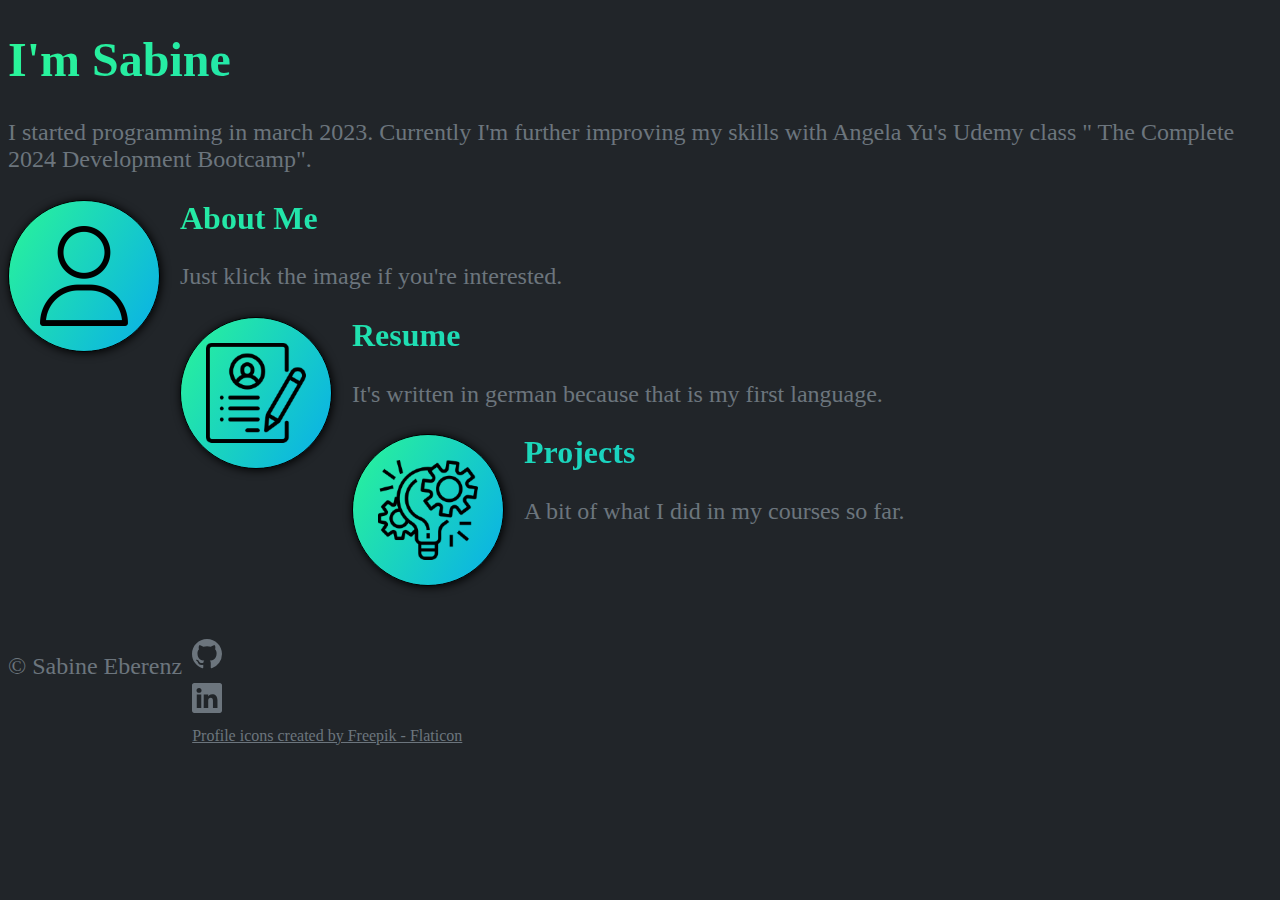
<file: index.html>
<!DOCTYPE html>
<html lang="en" >
<head>
    <meta charset="UTF-8">
    <meta name="viewport" content="width=device-width, initial-scale=1.0">
    <link href="https://cdn.jsdelivr.net/npm/bootstrap@5.3.2/dist/css/bootstrap.min.css" rel="stylesheet" integrity="sha384-T3c6CoIi6uLrA9TneNEoa7RxnatzjcDSCmG1MXxSR1GAsXEV/Dwwykc2MPK8M2HN" crossorigin="anonymous">
    <title>Capstone Project 2</title>
    <link rel="stylesheet" href="./style.css">

</head>
<body>
    <!-- Hero-->
    <div class="bg-dark text-secondary px-4 pt-2 text-center mb-5">
        <div class="py-5">
          <h1 >I'm Sabine</h1>
            <div class="col-lg-6 mx-auto">
                <p>I started programming in march 2023. Currently I'm further improving my skills with Angela Yu's Udemy class " The Complete 2024 Development Bootcamp".</p>
            </div>
        </div>
    </div>
    <!---->
    <!--Skills/Projects-->
    <div class="container mt-5">  
      <div class="row">
        <div class="col-lg-4 m-5">
          
          <a href="./aboutMe/aboutme.html" target="_blank"><img src="./aboutMe/images/user-klein.png" alt="user icon" width="150" height="150"/></a>
          <h2 >About Me</h2>
          <p>Just klick the image if you're interested.</p>
        </div><!-- /.col-lg-4 -->
        <div class="col-lg-4 m-5">
          <a href="./resume/resume.html" target="_blank"><img src="./resume/resume-klein.png" alt="resume icon" width="150" height="150"/></a>
          <h2 class="fw-normal mt-2">Resume</h2>
          <p>It's written in german because that is my first language.</p>
        </div><!-- /.col-lg-4 -->
        <div class="col-lg-4 m-5">
          <a href="./projects/projects.html" target="_blank"><img src="./projects/images/project-management-klein.png" alt="project icon" width="150" height="150"/></a>
          <h2 class="fw-normal mt-2">Projects</h2>
          <p>A bit of what I did in my courses so far.</p>
        </div><!-- /.col-lg-4 -->
      </div>
    </div>  
    <!---->
    <!--Contact Info-->
    <footer>
      <div class="container">
        <p class="col-lg-8 col-md-6 px-5">© Sabine Eberenz</p>
        
        <div>
          <div>
            <a href="#"><svg xmlns="http://www.w3.org/2000/svg" width="30" height="30" fill="currentColor" class="bi bi-github" viewBox="0 0 16 16">
              <path d="M8 0C3.58 0 0 3.58 0 8c0 3.54 2.29 6.53 5.47 7.59.4.07.55-.17.55-.38 0-.19-.01-.82-.01-1.49-2.01.37-2.53-.49-2.69-.94-.09-.23-.48-.94-.82-1.13-.28-.15-.68-.52-.01-.53.63-.01 1.08.58 1.23.82.72 1.21 1.87.87 2.33.66.07-.52.28-.87.51-1.07-1.78-.2-3.64-.89-3.64-3.95 0-.87.31-1.59.82-2.15-.08-.2-.36-1.02.08-2.12 0 0 .67-.21 2.2.82.64-.18 1.32-.27 2-.27s1.36.09 2 .27c1.53-1.04 2.2-.82 2.2-.82.44 1.1.16 1.92.08 2.12.51.56.82 1.27.82 2.15 0 3.07-1.87 3.75-3.65 3.95.29.25.54.73.54 1.48 0 1.07-.01 1.93-.01 2.2 0 .21.15.46.55.38A8.01 8.01 0 0 0 16 8c0-4.42-3.58-8-8-8"/>
            </svg></a>
            <a href="#"><svg xmlns="http://www.w3.org/2000/svg" width="30" height="30" fill="currentColor" class="bi bi-linkedin" viewBox="0 0 16 16">
              <path d="M0 1.146C0 .513.526 0 1.175 0h13.65C15.474 0 16 .513 16 1.146v13.708c0 .633-.526 1.146-1.175 1.146H1.175C.526 16 0 15.487 0 14.854zm4.943 12.248V6.169H2.542v7.225zm-1.2-8.212c.837 0 1.358-.554 1.358-1.248-.015-.709-.52-1.248-1.342-1.248S2.4 3.226 2.4 3.934c0 .694.521 1.248 1.327 1.248zm4.908 8.212V9.359c0-.216.016-.432.08-.586.173-.431.568-.878 1.232-.878.869 0 1.216.662 1.216 1.634v3.865h2.401V9.25c0-2.22-1.184-3.252-2.764-3.252-1.274 0-1.845.7-2.165 1.193v.025h-.016l.016-.025V6.169h-2.4c.03.678 0 7.225 0 7.225z"/>
            </svg></a>
          </div>
          <a href="https://www.flaticon.com/free-icons/profile" title="profile icons">Profile icons created by Freepik - Flaticon</a>
        </div>
      </div>
    </footer>
    <!---->
</body>
<script src="https://cdn.jsdelivr.net/npm/bootstrap@5.3.2/dist/js/bootstrap.bundle.min.js" integrity="sha384-C6RzsynM9kWDrMNeT87bh95OGNyZPhcTNXj1NW7RuBCsyN/o0jlpcV8Qyq46cDfL" crossorigin="anonymous"></script>
</html>
</file>
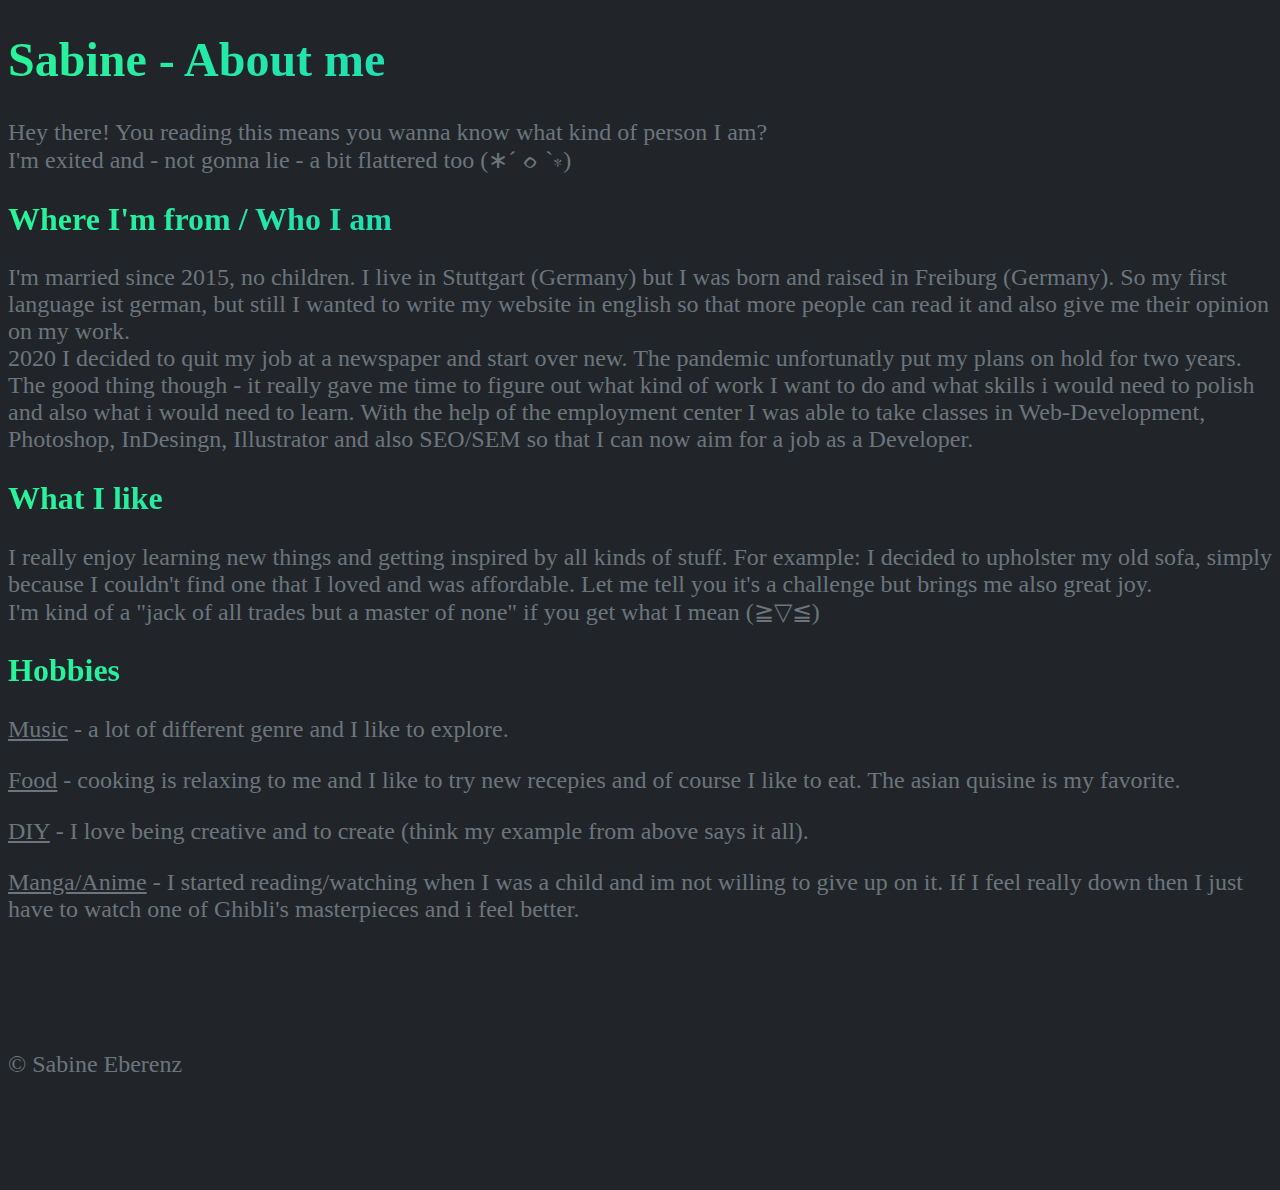
<file: aboutMe/aboutme.html>
<!DOCTYPE html>
<html lang="en">
<head>
    <meta charset="UTF-8">
    <meta name="viewport" content="width=device-width, initial-scale=1.0">
    <link href="https://cdn.jsdelivr.net/npm/bootstrap@5.3.2/dist/css/bootstrap.min.css" rel="stylesheet" integrity="sha384-T3c6CoIi6uLrA9TneNEoa7RxnatzjcDSCmG1MXxSR1GAsXEV/Dwwykc2MPK8M2HN" crossorigin="anonymous">
    <link rel="stylesheet" href="../style.css"/>
    <title>About Me</title>
</head>
<body>
    <!-- Hero-->
    <div class="bg-dark text-secondary px-4 pt-2 text-center mb-5">
        <div class="py-5">
          <h1 >Sabine - About me</h1>
            <div class="col-lg-6 mx-auto">
                <p >Hey there! You reading this means you wanna know what kind of person I am?<br/>I'm exited and - not gonna lie - a bit flattered too (∗´ ᨔ `∗)
                </p>
            </div>
        </div>
    </div>
    <!---->
    <div class="container mt-5">  
        <div class="row">
          <div>
            <h2 >Where I'm from / Who I am</h2>
            <p>I'm married since 2015, no children. I live in Stuttgart (Germany) but I was born and raised in Freiburg (Germany). So my first language ist german, but still I wanted to write my website in english so that more people can read it and also give me their opinion on my work.<br/>2020 I decided to quit my job at a newspaper and start over new. The pandemic unfortunatly put my plans on hold for two years. The good thing though - it really gave me time to figure out what kind of work I want to do and what skills i would need to polish and also what i would need to learn. With the help of the employment center I was able to take classes in Web-Development, Photoshop, InDesingn, Illustrator and also SEO/SEM so that I can now aim for a job as a Developer.</p>
          </div>
          <div>
            <h2 >What I like</h2>
            <p>I really enjoy learning new things and getting inspired by all kinds of stuff. For example: I decided to upholster my old sofa, simply because I couldn't find one that I loved and was affordable. Let me tell you it's a challenge but brings me also great joy.<br/>I'm kind of a "jack of all trades but a master of none" if you get what I mean (≧▽≦)</p>
          </div>
          <div >
            <h2 >Hobbies</h2>
            
                <li><p><span>Music</span> - a lot of different genre and I like to explore. </p></li>
                <li><p><span>Food</span> - cooking is relaxing to me and I like to try new recepies and of course I like to eat. The asian quisine is my favorite.</p></li>
                <li><p><span>DIY</span> - I love being creative and to create (think my example from above says it all).</p></li>
                <li><p><span>Manga/Anime</span> - I started reading/watching when I was a child and im not willing to give up on it. If I feel really down then I just have to watch one of Ghibli's masterpieces and i feel better.</p></li>
          </div>
        </div>
      </div>  
      <!---->
    <!--Contact Info-->
    
    <footer>
        <div class="container">
          <p class="col-lg-8 col-md-6">© Sabine Eberenz</p>
          <div>
            
          </div>
        </div>
      </footer>
      <!---->
            
      
</body>
<script src="https://cdn.jsdelivr.net/npm/bootstrap@5.3.2/dist/js/bootstrap.bundle.min.js" integrity="sha384-C6RzsynM9kWDrMNeT87bh95OGNyZPhcTNXj1NW7RuBCsyN/o0jlpcV8Qyq46cDfL" crossorigin="anonymous"></script>
</html>
</file>
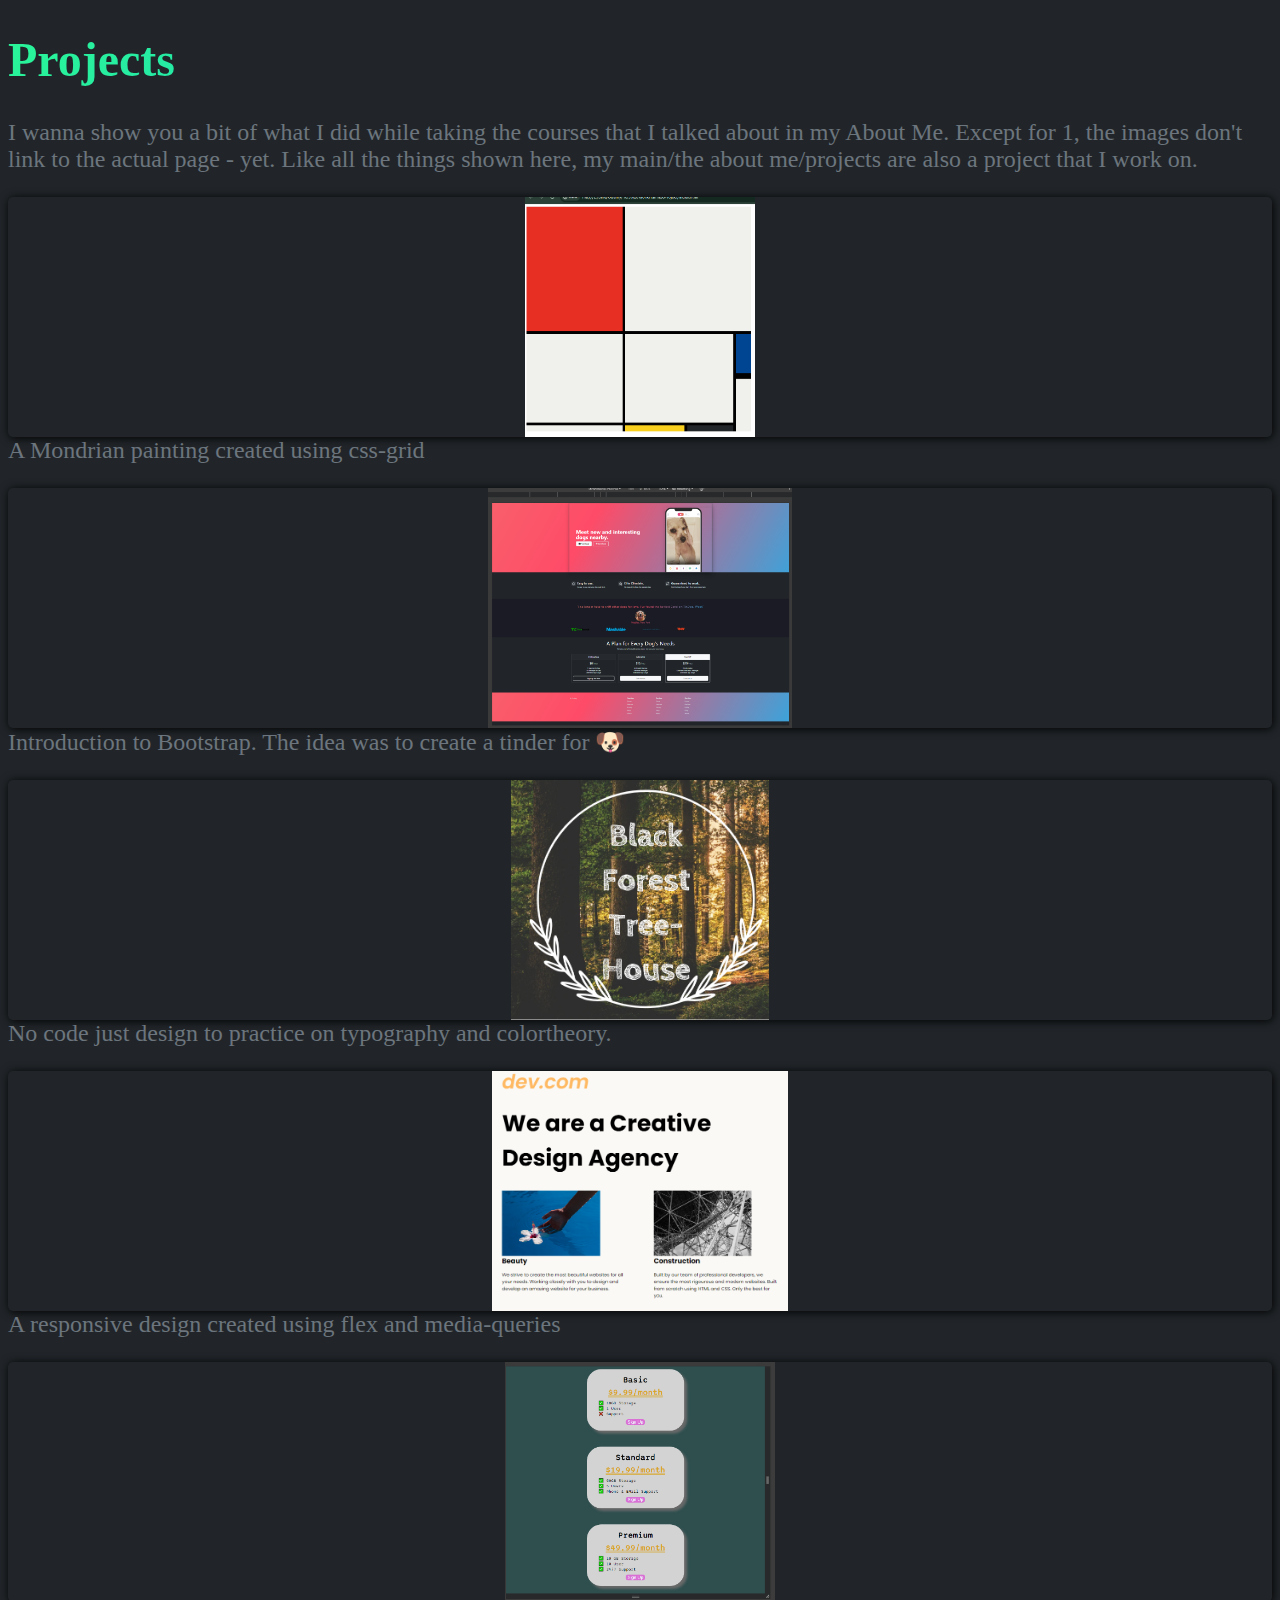
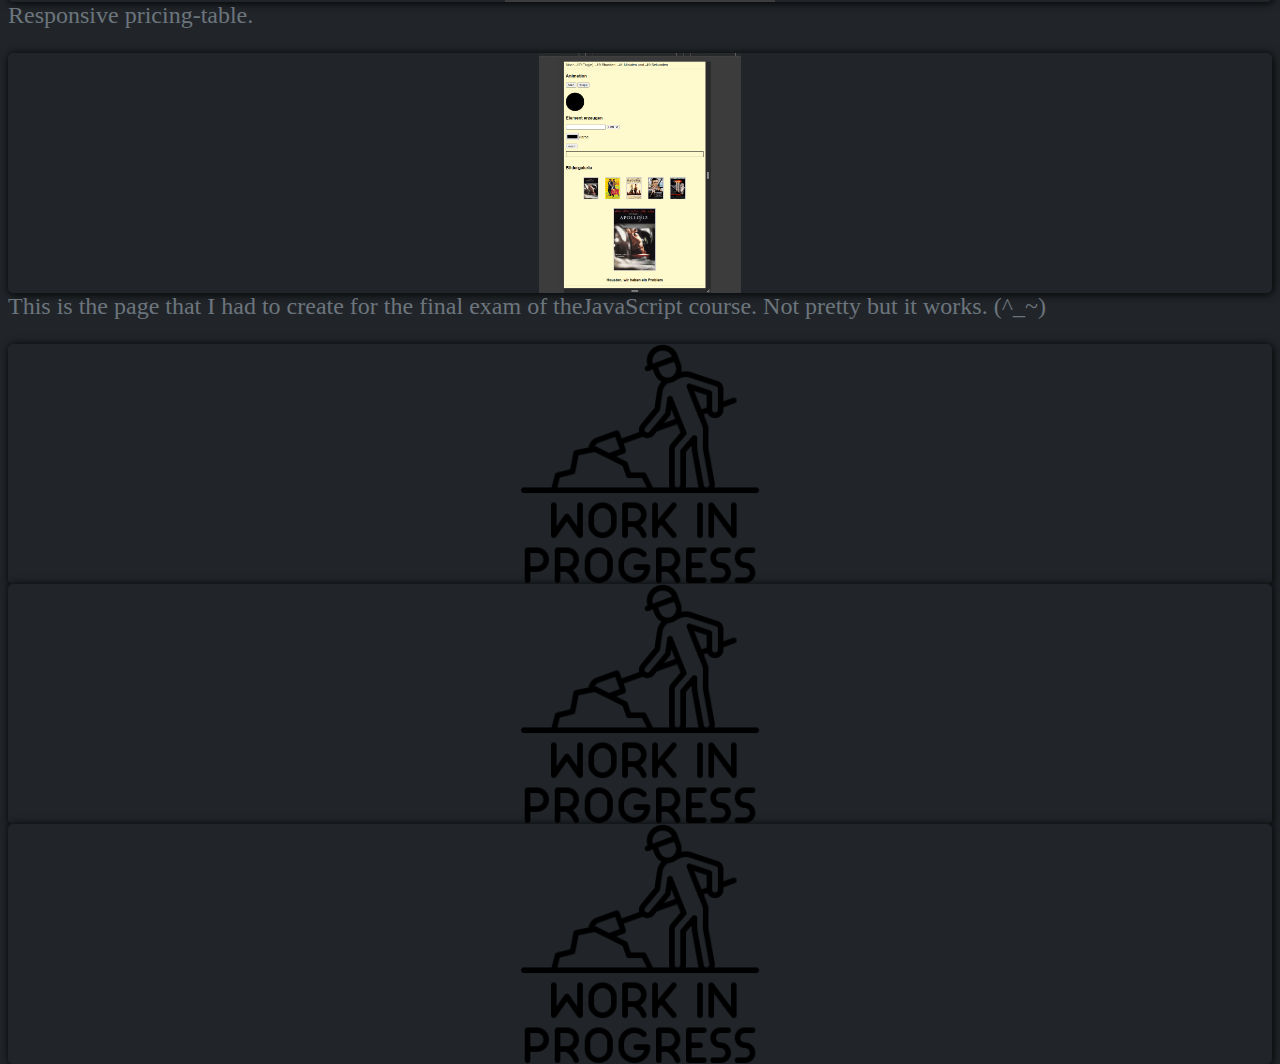
<file: projects/projects.html>
<!DOCTYPE html>
<html lang="en">
<head>
    <meta charset="UTF-8">
    <meta name="viewport" content="width=device-width, initial-scale=1.0">
    <link href="https://cdn.jsdelivr.net/npm/bootstrap@5.3.2/dist/css/bootstrap.min.css" rel="stylesheet" integrity="sha384-T3c6CoIi6uLrA9TneNEoa7RxnatzjcDSCmG1MXxSR1GAsXEV/Dwwykc2MPK8M2HN" crossorigin="anonymous">
    <title>Projects</title>
    <link rel="stylesheet" href="../style.css"/>
</head>
<body>
    <!-- Hero-->
    <div class="bg-dark text-secondary px-4 pt-2 text-center mb-5">
        <div class="py-5">
          <h1 >Projects</h1>
            <div class="col-lg-6 mx-auto">
                <p>I wanna show you a bit of what I did while taking the courses that I talked about in my About Me. Except for 1, the images don't link to the actual page - yet. Like all the things shown here, my main/the about me/projects are also a project that I work on.</p>
            </div>
        </div>
    </div>
    <!---->
    <!--Album-->
    <div >
        <div class="container">
            <div class="row row-cols-1 row-cols-sm-2 row-cols-md-3 g-3">
                <div class="col">
                    <div class="card">
                        <img class="album" src="../projects/images/mondrian.png" alt="mondrian-painting with css"/>
                        <div class="card-body">
                            <p>A Mondrian painting created using css-grid</p>
                        <div class="d-flex justify-content-between align-items-center">
                        </div>
                        </div>
                    </div>
                </div>
                <div class="col">
                        <div class="card shadow-sm">
                            <img class="album "src="../projects/images/tindog.png" alt="tindog-website project"/>
                            <div class="card-body">
                                <p>Introduction to Bootstrap. The idea was to create a tinder for 🐶</p>
                                <div class="d-flex justify-content-between align-items-center">
                                </div>
                            </div>
                        </div>
                </div>
                <div class="col">
                        <div class="card shadow-sm">
                            <a href="https://www.canva.com/design/DAF7XtdvbZE/WAtb3MeesnydIl7jxfEDdQ/edit" target="_blank"><img class="album "src="../projects/images/hotelpage.png" alt="image of my hotel-page-creation"/></a>
                            <div class="card-body">
                            <p>No code just design to practice on typography and colortheory.</p>
                            <div class="d-flex justify-content-between align-items-center">
                            </div>
                            </div>
                        </div>
                </div>
                <div class="col">
                <div class="card shadow-sm">
                    <img class="album "src="../projects/images/design-agency.png" alt="design-agency image"/>
                    <div class="card-body">
                    <p>A responsive design created using flex and media-queries</p>
                    <div class="d-flex justify-content-between align-items-center">
                    </div>
                    </div>
                </div>
                </div>
                <div class="col">
                <div class="card shadow-sm">
                    <img class="album "src="../projects/images/pricingtable.png" alt=""/>
                    <div class="card-body">
                    <p>Responsive pricing-table.</p>
                    <div class="d-flex justify-content-between align-items-center">
                    </div>
                    </div>
                </div>
                </div>
                <div class="col">
                <div class="card shadow-sm">
                    <img class="album "src="../projects/images/final-exam-js.png" alt="image of my course-exam-page in javasscript"/>
                    <div class="card-body">
                    <p>This is the page that I had to create for the final exam of theJavaScript course. Not pretty but it works. (^_~)</p>
                    <div class="d-flex justify-content-between align-items-center">
                    </div>
                    </div>
                </div>
                </div>
                <div class="col">
                <div class="card shadow-sm">
                    <img class="album "src="../projects/images/work-in-progress.png" alt="work in progress"/>
                    <div class="card-body">
                    <p></p>
                    <div class="d-flex justify-content-between align-items-center">
                    </div>
                    </div>
                </div>
                </div>
                <div class="col">
                <div class="card shadow-sm">
                    <img class="album "src="../projects/images/work-in-progress.png" alt="work in progress"/>
                    <div class="card-body">
                    <p></p>
                    <div class="d-flex justify-content-between align-items-center">
                    </div>
                    </div>
                </div>
                </div>
                <div class="col">
              <div class="card shadow-sm">
                <img class="album "src="../projects/images/work-in-progress.png" alt="work in progress"/>
                <div class="card-body">
                  <p></p>
                  <div class="d-flex justify-content-between align-items-center">
                  </div>
                </div>
              </div>
            </div>
          </div>
        </div>
      </div>
    <!---->
    <!--Contact Info-->
    <footer>
        <div class="container mt-5">
            <div class="container">
                <p class="col-lg-8 col-md-6">© Sabine Eberenz</p>
                <div>
                    <a href="https://www.flaticon.com/free-icons/profile" title="profile icons">Profile icons created by Freepik - Flaticon</a>
                </div>
            </div>
        </div>
      </footer>
      <!---->
    
</body>
<script src="https://cdn.jsdelivr.net/npm/bootstrap@5.3.2/dist/js/bootstrap.bundle.min.js" integrity="sha384-C6RzsynM9kWDrMNeT87bh95OGNyZPhcTNXj1NW7RuBCsyN/o0jlpcV8Qyq46cDfL" crossorigin="anonymous"></script>
</html>
</file>
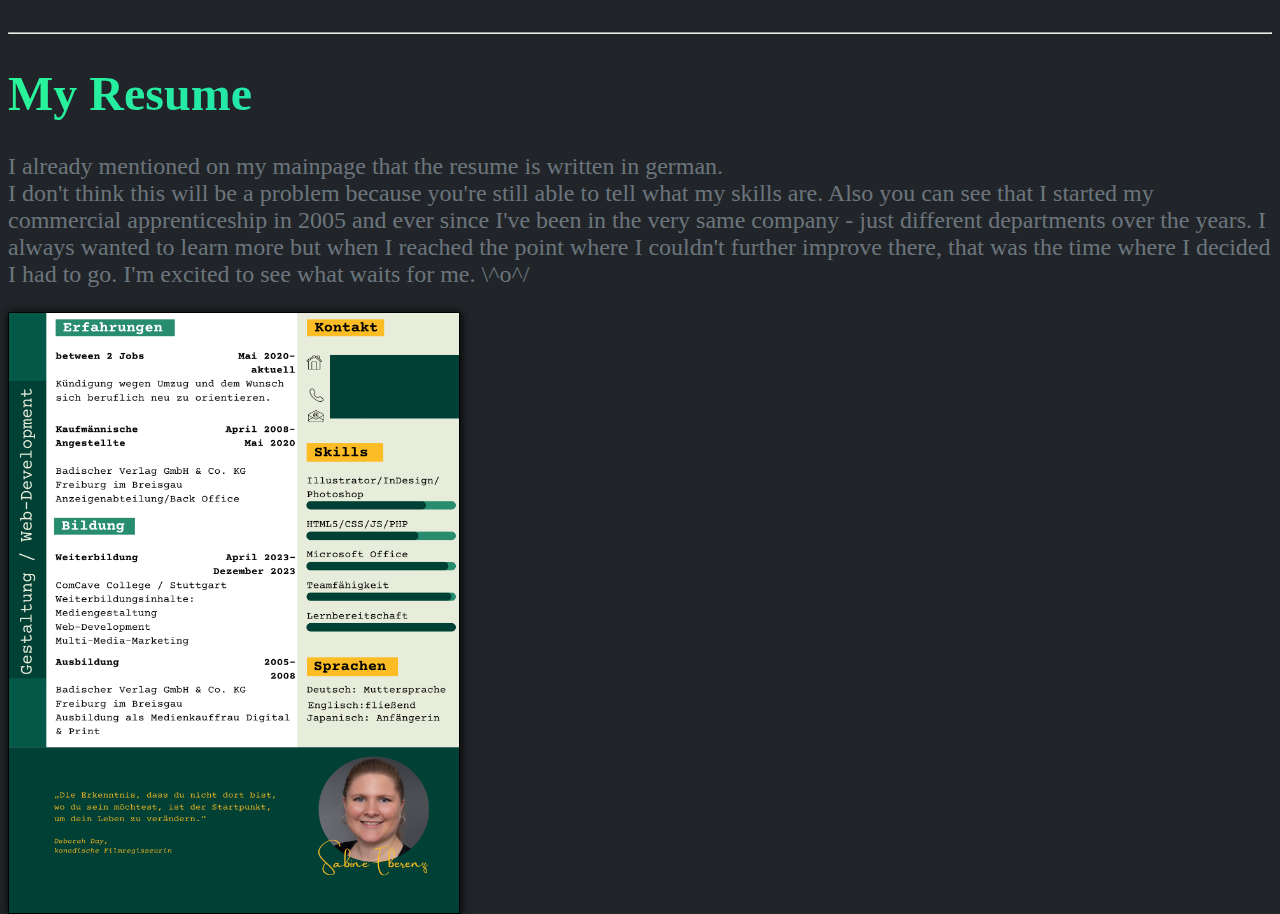
<file: resume/resume.html>
<!DOCTYPE html>
<html lang="en">
<head>
    <meta charset="UTF-8">
    <meta name="viewport" content="width=device-width, initial-scale=1.0">
    <link href="https://cdn.jsdelivr.net/npm/bootstrap@5.3.2/dist/css/bootstrap.min.css" rel="stylesheet" integrity="sha384-T3c6CoIi6uLrA9TneNEoa7RxnatzjcDSCmG1MXxSR1GAsXEV/Dwwykc2MPK8M2HN" crossorigin="anonymous">
    <title>Resume</title>
    <link rel="stylesheet" href="../style.css">
</head>
<body>
    <!-- Hero-->
    <div>
        <div class="container mt-6">
          <h1 ></h1>
            <div>
                <p></p>
            </div>
        </div>
    </div>
    <hr/>

    <!---->
    <!---->
    <div class="container mt-5">
        <div class="row featurette">
            <div class="col-md-7">
            <h1 class="featurette-heading fw-normal mb-5">My Resume</h1>
            <p>I already mentioned on my mainpage that the resume is written in german.<br/> I don't think this will be a problem because you're still able to tell what my skills are. Also you can see that I started my commercial apprenticeship in 2005 and ever since I've been in the very same company - just different departments over the years. I always wanted to learn more but when I reached the point where I couldn't further improve there, that was the time where I decided I had to go. I'm excited to see what waits for me. \^o^/</p>
            </div>
            <div class="col-md-5">
            <img id="resume" src="../resume/Kopie von Lebenslauf.png" alt="picture of my resume" width="450" height="600"/>
            </div>
        </div>
    </div>
    <!---->
    
</body>
<script src="https://cdn.jsdelivr.net/npm/bootstrap@5.3.2/dist/js/bootstrap.bundle.min.js" integrity="sha384-C6RzsynM9kWDrMNeT87bh95OGNyZPhcTNXj1NW7RuBCsyN/o0jlpcV8Qyq46cDfL" crossorigin="anonymous"></script>
</html>
</file>
<file: style.css>
body{
    background-color: #212529;
    color: #6C757D;
}
hr{
    border-style: 2px solid #2AF598;
}
img{
    float:left;
    margin-right: 20px;
    object-fit:scale-down;
    border-radius: 50%;
    border: 1px solid #000;
    box-shadow: 1px 1px 10px #000;
    background: linear-gradient(300deg, #08AEEA 0%, #2AF598 100%);
}
li{
    list-style: none;
    font-size: 1.5rem;
}
h1{
    font-size: 3rem;
    background-image: linear-gradient(300deg, #08AEEA 0%, #2AF598 100%);
    -webkit-background-clip: text;
    -webkit-text-fill-color: transparent;
}
p{
    font-size:1.5rem;
}
h2{
    font-size: 2rem;
    background-image: linear-gradient(300deg, #08AEEA 0%, #2AF598 100%);
    -webkit-background-clip: text;
    -webkit-text-fill-color: transparent;
}
footer{
    padding:5rem 0;
}

footer .container{
    display:flex;
    
}
footer a{
    color:#6C757D;
    margin: 10px;
    display: block;
    justify-content: space-evenly;
}
span{
    text-decoration: underline;
}
#resume{
    border-radius:0px;
    object-fit:inherit
}
.album{
    width: 100%;
    height: 240px;
    border-radius: 5px;
    object-fit: contain;
    background: #212529;
    border-style: none;
}
.card{
    background-color: #212529;
    color: #6C757D;
    border-color: #000;
}
</file>
